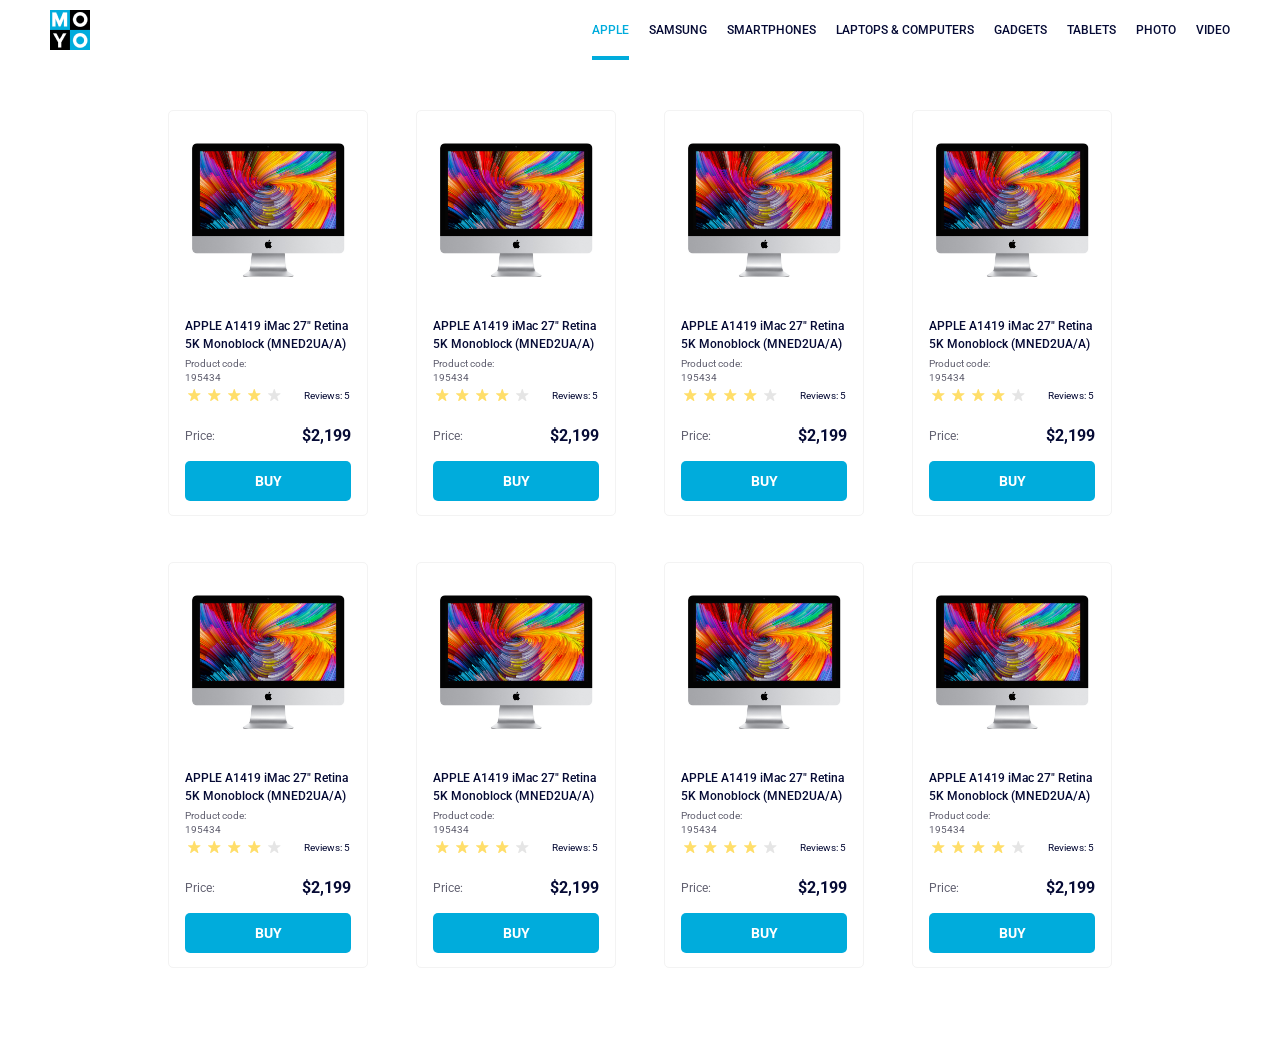
<file: index.html>
<!doctype html><html lang="en"><head><meta charset="utf-8"><meta name="viewport" content="width=device-width, initial-scale=1.0"><title>Catalog</title><link rel="preconnect" href="https://fonts.gstatic.com"><link href="https://fonts.googleapis.com/css2?family=Roboto:wght@400;500;700&display=swap" rel="stylesheet"><link rel="stylesheet" href="index.fb87ca0d.css"></head><body> <header class="header"> <a href="#" class="logo"> <img src="logo.eddae0ff.png" alt="MOYO" class="logo__img"> </a> <nav class="nav"> <ul class="nav__list"> <li class="nav__item"> <a href="#" class="is-active nav__link"> Apple </a> </li> <li class="nav__item"> <a href="#" class="nav__link"> Samsung </a> </li> <li class="nav__item"> <a href="#" class="nav__link"> Smartphones </a> </li> <li class="nav__item"> <a href="#" class="nav__link" data-qa="nav-hover"> Laptops & computers </a> </li> <li class="nav__item"> <a href="#" class="nav__link"> Gadgets </a> </li> <li class="nav__item"> <a href="#" class="nav__link"> Tablets </a> </li> <li class="nav__item"> <a href="#" class="nav__link"> Photo </a> </li> <li class="nav__item"> <a href="#" class="nav__link"> Video </a> </li> </ul> </nav> </header> <main class="catalog"> <div class="card" data-qa="card"> <img class="card__img" src="imac.202c52ff.jpeg" alt="APPLE A1419 iMac 27inch Retina 5K Monoblock (MNED2UA/A)"> <div class="card__title"> APPLE A1419 iMac 27" Retina 5K Monoblock (MNED2UA/A) </div> <div class="card__code">Product code: 195434</div> <div class="card__reviews"> <div class="stars stars--4"> <div class="stars__star"></div> <div class="stars__star"></div> <div class="stars__star"></div> <div class="stars__star"></div> <div class="stars__star"></div> </div> <p class="card__reviews-text">Reviews: 5</p> </div> <div class="card__price"> <div class="card__price-text">Price:</div> <div class="card__price-numbers">$2,199</div> </div> <a href="#" class="card__buy" data-qa="card-hover"> Buy </a> </div> <div class="card"> <img class="card__img" src="imac.202c52ff.jpeg" alt="APPLE A1419 iMac 27inch Retina 5K Monoblock (MNED2UA/A)"> <div class="card__title"> APPLE A1419 iMac 27" Retina 5K Monoblock (MNED2UA/A) </div> <div class="card__code">Product code: 195434</div> <div class="card__reviews"> <div class="stars stars--4"> <div class="stars__star"></div> <div class="stars__star"></div> <div class="stars__star"></div> <div class="stars__star"></div> <div class="stars__star"></div> </div> <p class="card__reviews-text">Reviews: 5</p> </div> <div class="card__price"> <div class="card__price-text">Price:</div> <div class="card__price-numbers">$2,199</div> </div> <a href="#" class="card__buy"> Buy </a> </div> <div class="card"> <img class="card__img" src="imac.202c52ff.jpeg" alt="APPLE A1419 iMac 27inch Retina 5K Monoblock (MNED2UA/A)"> <div class="card__title"> APPLE A1419 iMac 27" Retina 5K Monoblock (MNED2UA/A) </div> <div class="card__code">Product code: 195434</div> <div class="card__reviews"> <div class="stars stars--4"> <div class="stars__star"></div> <div class="stars__star"></div> <div class="stars__star"></div> <div class="stars__star"></div> <div class="stars__star"></div> </div> <p class="card__reviews-text">Reviews: 5</p> </div> <div class="card__price"> <div class="card__price-text">Price:</div> <div class="card__price-numbers">$2,199</div> </div> <a href="#" class="card__buy"> Buy </a> </div> <div class="card"> <img class="card__img" src="imac.202c52ff.jpeg" alt="APPLE A1419 iMac 27inch Retina 5K Monoblock (MNED2UA/A)"> <div class="card__title"> APPLE A1419 iMac 27" Retina 5K Monoblock (MNED2UA/A) </div> <div class="card__code">Product code: 195434</div> <div class="card__reviews"> <div class="stars stars--4"> <div class="stars__star"></div> <div class="stars__star"></div> <div class="stars__star"></div> <div class="stars__star"></div> <div class="stars__star"></div> </div> <p class="card__reviews-text">Reviews: 5</p> </div> <div class="card__price"> <div class="card__price-text">Price:</div> <div class="card__price-numbers">$2,199</div> </div> <a href="#" class="card__buy"> Buy </a> </div> <div class="card"> <img class="card__img" src="imac.202c52ff.jpeg" alt="APPLE A1419 iMac 27inch Retina 5K Monoblock (MNED2UA/A)"> <div class="card__title"> APPLE A1419 iMac 27" Retina 5K Monoblock (MNED2UA/A) </div> <div class="card__code">Product code: 195434</div> <div class="card__reviews"> <div class="stars stars--4"> <div class="stars__star"></div> <div class="stars__star"></div> <div class="stars__star"></div> <div class="stars__star"></div> <div class="stars__star"></div> </div> <p class="card__reviews-text">Reviews: 5</p> </div> <div class="card__price"> <div class="card__price-text">Price:</div> <div class="card__price-numbers">$2,199</div> </div> <a href="#" class="card__buy"> Buy </a> </div> <div class="card"> <img class="card__img" src="imac.202c52ff.jpeg" alt="APPLE A1419 iMac 27inch Retina 5K Monoblock (MNED2UA/A)"> <div class="card__title"> APPLE A1419 iMac 27" Retina 5K Monoblock (MNED2UA/A) </div> <div class="card__code">Product code: 195434</div> <div class="card__reviews"> <div class="stars stars--4"> <div class="stars__star"></div> <div class="stars__star"></div> <div class="stars__star"></div> <div class="stars__star"></div> <div class="stars__star"></div> </div> <p class="card__reviews-text">Reviews: 5</p> </div> <div class="card__price"> <div class="card__price-text">Price:</div> <div class="card__price-numbers">$2,199</div> </div> <a href="#" class="card__buy"> Buy </a> </div> <div class="card"> <img class="card__img" src="imac.202c52ff.jpeg" alt="APPLE A1419 iMac 27inch Retina 5K Monoblock (MNED2UA/A)"> <div class="card__title"> APPLE A1419 iMac 27" Retina 5K Monoblock (MNED2UA/A) </div> <div class="card__code">Product code: 195434</div> <div class="card__reviews"> <div class="stars stars--4"> <div class="stars__star"></div> <div class="stars__star"></div> <div class="stars__star"></div> <div class="stars__star"></div> <div class="stars__star"></div> </div> <p class="card__reviews-text">Reviews: 5</p> </div> <div class="card__price"> <div class="card__price-text">Price:</div> <div class="card__price-numbers">$2,199</div> </div> <a href="#" class="card__buy"> Buy </a> </div> <div class="card"> <img class="card__img" src="imac.202c52ff.jpeg" alt="APPLE A1419 iMac 27inch Retina 5K Monoblock (MNED2UA/A)"> <div class="card__title"> APPLE A1419 iMac 27" Retina 5K Monoblock (MNED2UA/A) </div> <div class="card__code">Product code: 195434</div> <div class="card__reviews"> <div class="stars stars--4"> <div class="stars__star"></div> <div class="stars__star"></div> <div class="stars__star"></div> <div class="stars__star"></div> <div class="stars__star"></div> </div> <p class="card__reviews-text">Reviews: 5</p> </div> <div class="card__price"> <div class="card__price-text">Price:</div> <div class="card__price-numbers">$2,199</div> </div> <a href="#" class="card__buy"> Buy </a> </div> </main> </body></html>
</file>
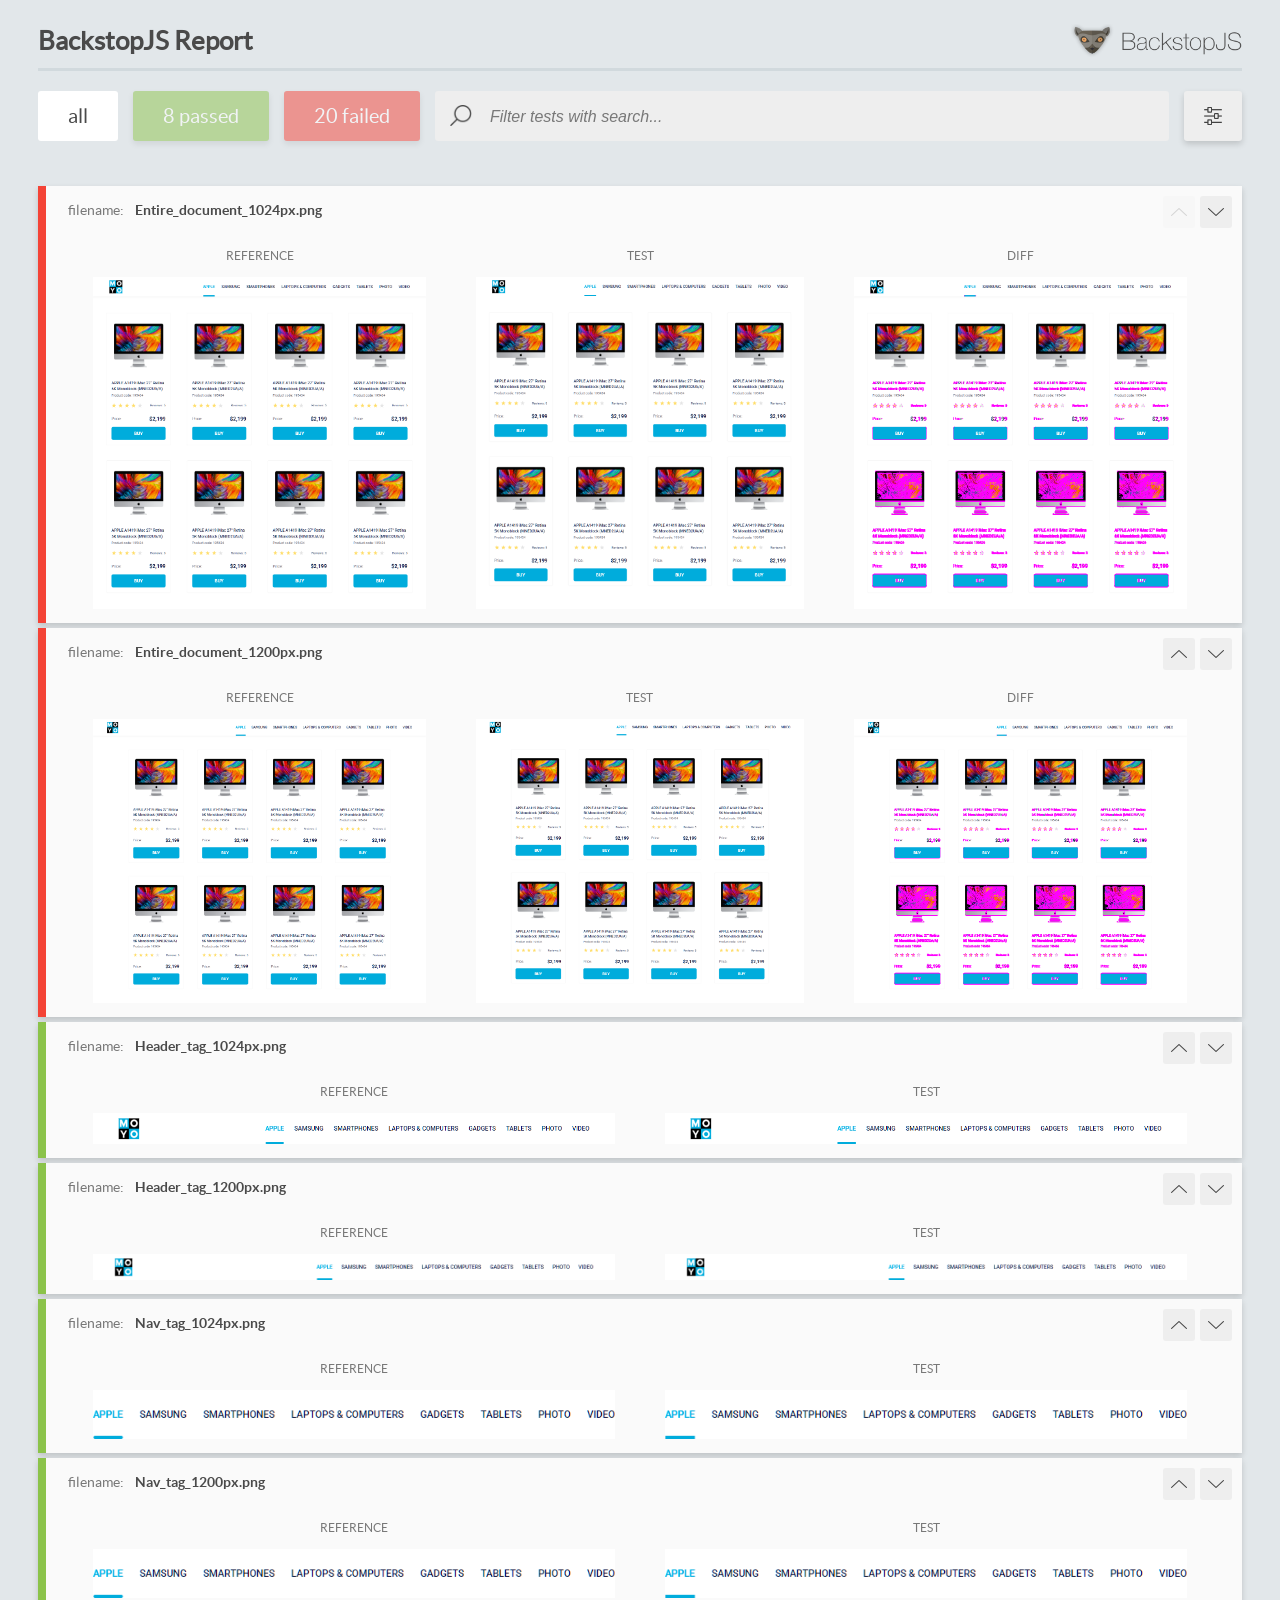
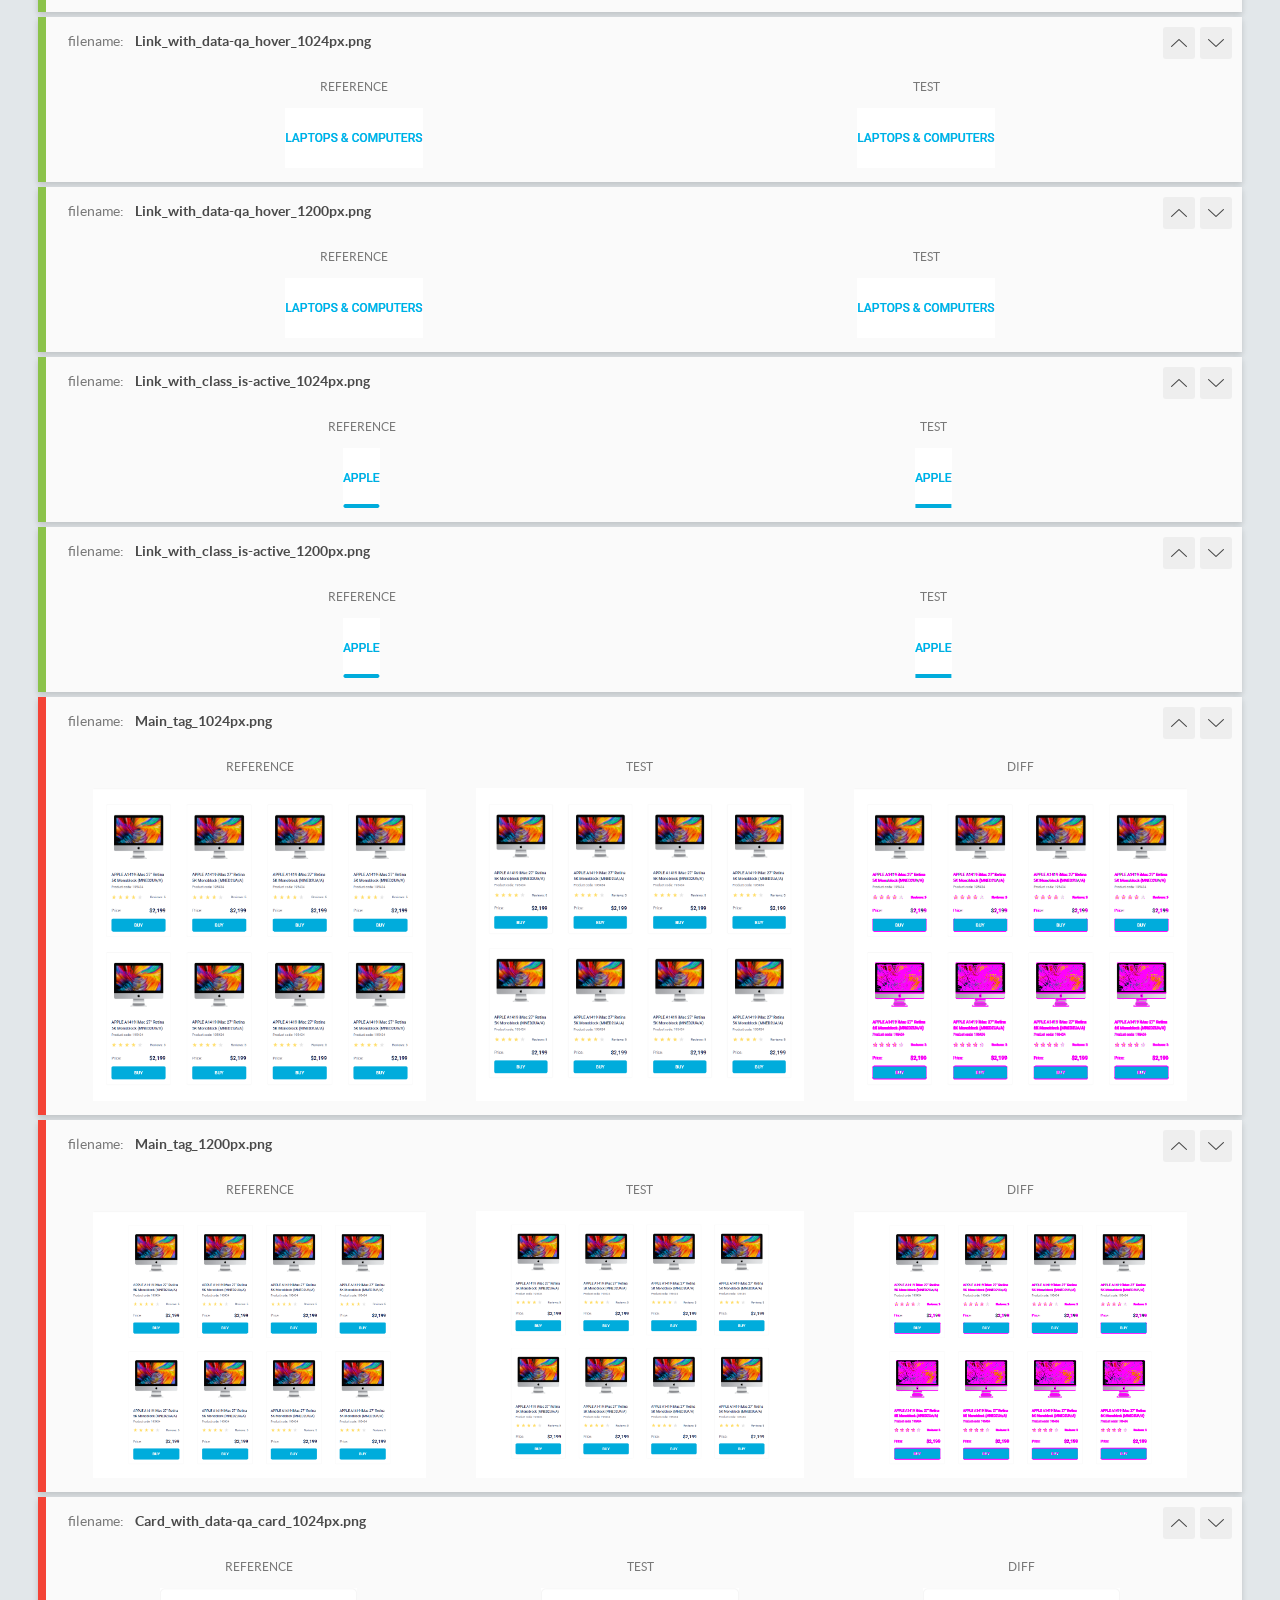
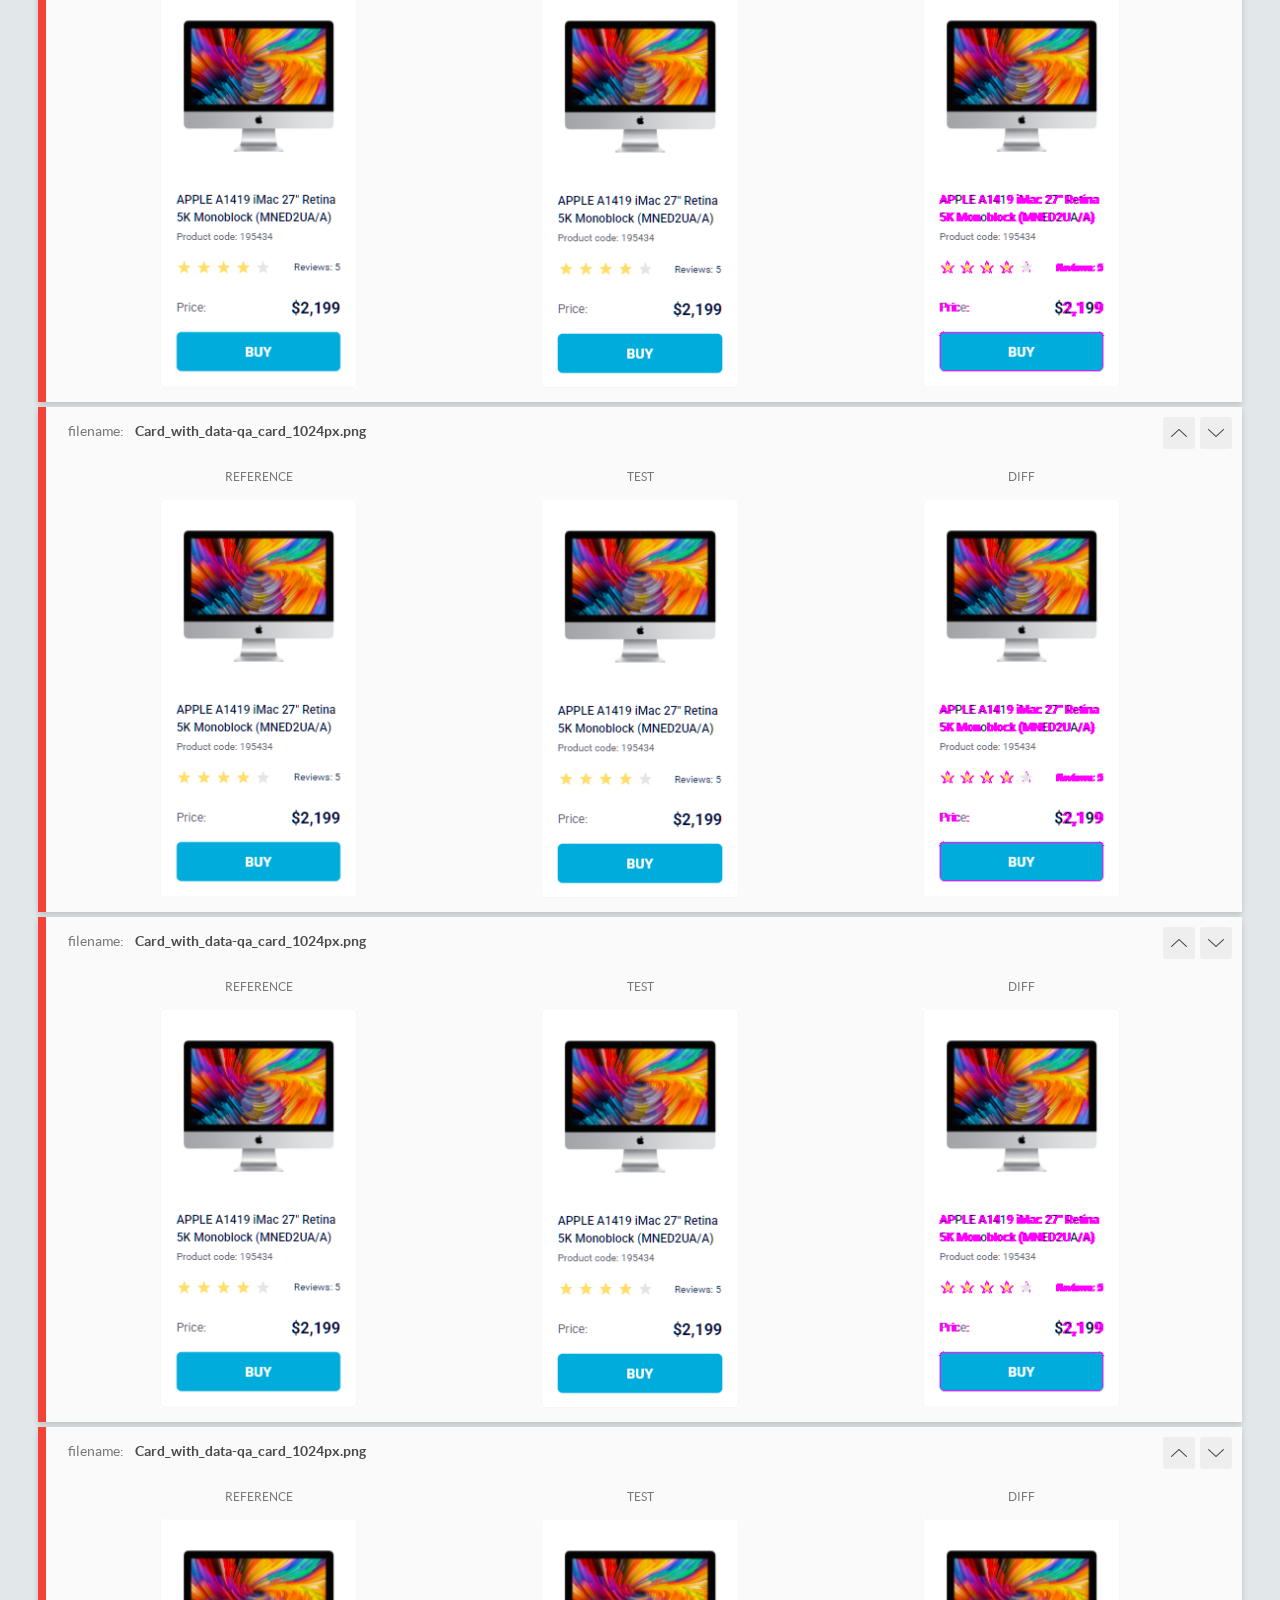
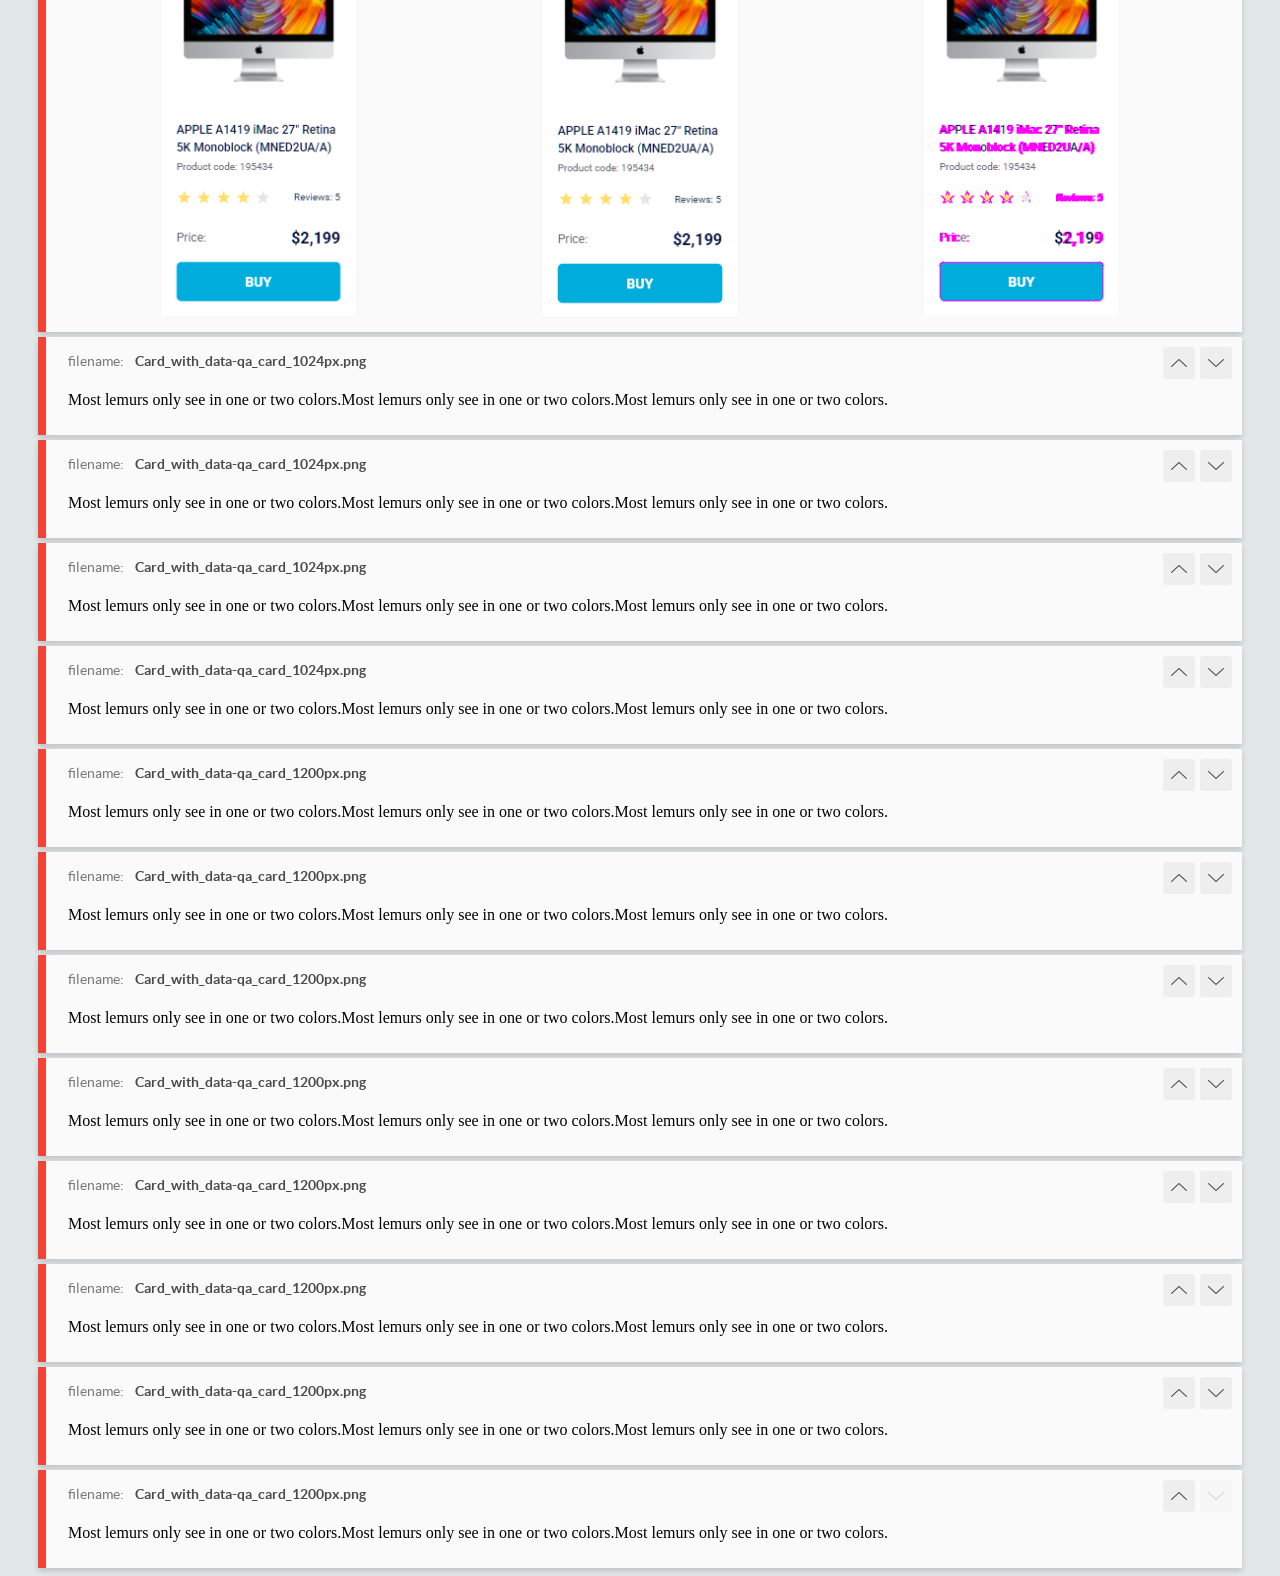
<file: report/html_report/index.html>
<!DOCTYPE html>
<html>
  <head>
    <meta charset="utf-8">
    <!-- Disable Cache -->
    <meta http-equiv="Cache-Control" content="no-cache, no-store, must-revalidate">
    <meta http-equiv="Pragma" content="no-cache">
    <meta http-equiv="Expires" content="0">

    <title>BackstopJS Report</title>

    <style>
      @font-face {
          font-family: 'latoregular';
          src: url('./assets/fonts/lato-regular-webfont.woff2') format('woff2'),
              url('./assets/fonts/lato-regular-webfont.woff') format('woff');
          font-weight: 400;
          font-style: normal;
      }
      @font-face {
          font-family: 'latobold';
          src: url('./assets/fonts/lato-bold-webfont.woff2') format('woff2'),
              url('./assets/fonts/lato-bold-webfont.woff') format('woff');
          font-weight: 700;
          font-style: normal;
      }

      .ReactModal__Body--open {
          overflow: hidden;
      }
      .ReactModal__Body--open .header {
        display: none;
      }

    </style>
  </head>
  <body style="background-color: #E2E7EA">
    <div id="root">

    </div>
    <script>
      function report (report) { // eslint-disable-line no-unused-vars
        window.tests = report;
      }
    </script>
    <script src="config.js"></script>
    <script src="index_bundle.js"></script>
  </body>
</html>
</file>
<file: index.fb87ca0d.css>
.card{box-sizing:border-box;background-color:#fff;border:1px solid #f3f3f3;border-radius:5px;flex-direction:column;align-items:center;width:200px;height:406px;transition:transform .3s;display:flex}.card__img{background-position:50%;background-repeat:no-repeat;background-size:contain;width:160px;height:134px;margin-top:32px}.card__title{color:#060b35;width:166px;height:36px;margin-top:40px;font-size:12px;font-weight:500;line-height:18px;transition:color .3s}.card:hover{transform:scale(1.2)}.card:hover .card__title{color:#34568b}.card__code{color:#616070;align-self:flex-start;width:98px;height:14px;margin-top:4px;margin-left:16px;font-size:10px;font-weight:400;line-height:14px;left:16px}.card__reviews-text{color:#060b35;margin:0;font-size:10px;font-weight:400;line-height:14px}.card__reviews{justify-content:center;align-items:flex-end;gap:17px;width:166px;margin-top:16px;display:flex}.card__price-text{color:#616070;flex:none;order:0;width:31px;height:18px;font-size:12px;font-weight:400;line-height:18px}.card__price-numbers{text-align:right;color:#060b35;flex:none;order:1;width:50px;height:18px;font-size:16px;font-weight:700;line-height:18px}.card__price{flex-direction:row;justify-content:space-between;align-items:flex-end;width:166px;height:18px;margin-top:24px;display:flex}.card__buy{box-sizing:border-box;color:#fff;text-transform:uppercase;background-color:#00acdc;border-radius:5px;justify-content:center;align-items:center;width:166px;height:40px;margin-top:16px;font-size:14px;font-weight:700;line-height:16px;text-decoration:none;transition:background-color .3s,color .3s;display:flex}.card__buy:hover{color:#00acdc;background-color:#fff;border:1px solid #00acdc}.catalog{grid-template-columns:repeat(1,200px);justify-content:center;gap:46px 48px;padding:50px 40px 72px;display:grid}@media (width>=488px){.catalog{grid-template-columns:repeat(2,200px)}}@media (width>=768px){.catalog{grid-template-columns:repeat(3,200px)}}@media (width>=1024px){.catalog{grid-template-columns:repeat(4,200px)}}.header{box-sizing:border-box;background-color:#fff;justify-content:space-between;align-items:center;width:100%;padding:0 50px;display:flex}.logo__img{height:40px;display:block}.nav__list{margin:0;padding-left:0;list-style:none;display:flex}.nav__item{margin-right:20px}.nav__item:last-child{margin-right:0}.nav__link{color:#060b35;text-transform:uppercase;align-items:center;height:60px;font-size:12px;font-weight:500;text-decoration:none;transition:color .3s;display:flex;position:relative}.nav__link.is-active{color:#00acdc}.nav__link.is-active:after{content:"";background-color:#00acdc;width:100%;height:4px;position:absolute;bottom:0;left:0}.nav__link:hover{color:#00acdc}body{box-sizing:border-box;margin:0;padding:0;font-family:Roboto,sans-serif}.stars__star{background-image:url(star.822d561e.svg);background-position:50%;background-repeat:no-repeat;width:16px;height:16px;margin-right:4px}.stars{flex-flow:row;align-items:center;display:flex}.stars--1 .stars__star:nth-child(-n+1),.stars--2 .stars__star:nth-child(-n+2),.stars--3 .stars__star:nth-child(-n+3),.stars--4 .stars__star:nth-child(-n+4),.stars--5 .stars__star:nth-child(-n+5){background-image:url(star-active.edda4c43.svg)}
/*# sourceMappingURL=index.fb87ca0d.css.map */
</file>
